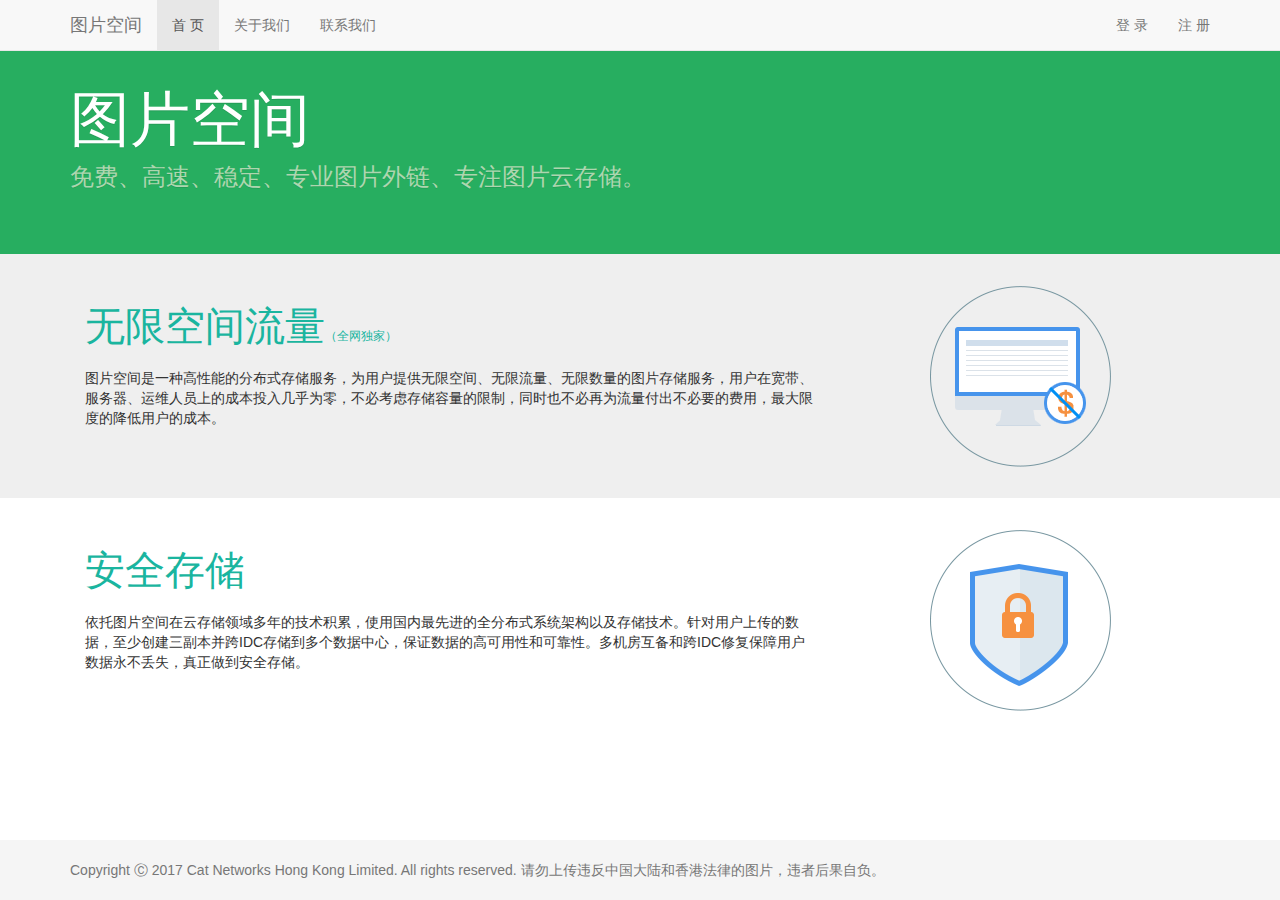
<file: index.html>
<!doctype html>
<html lang="en"><head>
    <meta charset="utf-8">
    <title>图片空间 - 免费图片空间</title>
    <link href="js/bootstrap/3.3.7/css/bootstrap.min.css" rel="stylesheet">
    <link href="css/frontIndex.css?v=1.11" rel="stylesheet">
</head>
<body>
<nav class="navbar navbar-default navbar-fixed-top">
    <div class="container">
        <div class="navbar-header">
            <button type="button" class="navbar-toggle collapsed" data-toggle="collapse" data-target="#navbar" aria-expanded="false" aria-controls="navbar">
                <span class="sr-only">Toggle navigation</span>
                <span class="icon-bar"></span>
                <span class="icon-bar"></span>
                <span class="icon-bar"></span>
            </button>
           <a class="navbar-brand" href="login.html">图片空间</a>
        </div>
        <div id="navbar" class="navbar-collapse collapse">
            <ul class="nav navbar-nav">
                <li class="active"><a href="/">首  页</a></li>
                <li><a href="about.html">关于我们</a></li>
                <li><a href="contact.html">联系我们</a></li>
            </ul>
            <ul class="nav navbar-nav navbar-right">
			    <li><a href="login.html">登 录</a></li>
			    <li><a href="register.html">注 册</a></li>
            </ul>
        </div>
    </div>
</nav>    <div class="main">
    	<div class="banner">
    		<div class="container">
				<h1>图片空间</h1>
				<p>免费、高速、稳定、专业图片外链、专注图片云存储。</p>
			</div>
        </div>
        
        <div class="intro">
			<div class="container">
				<div class="col-sm-8">
					<h1>无限空间流量<em>（全网独家）</em></h1>
					<p>图片空间是一种高性能的分布式存储服务，为用户提供无限空间、无限流量、无限数量的图片存储服务，用户在宽带、服务器、运维人员上的成本投入几乎为零，不必考虑存储容量的限制，同时也不必再为流量付出不必要的费用，最大限度的降低用户的成本。</p>
				</div>
				<div class="col-sm-4 text-center"><img src="images/icon1.png"></div>
	    	</div>
		</div>
		
		<div class="intro intro-odd">
			<div class="container">
				<div class="col-sm-8">
					<h1>安全存储</h1>
					<p>依托图片空间在云存储领域多年的技术积累，使用国内最先进的全分布式系统架构以及存储技术。针对用户上传的数据，至少创建三副本并跨IDC存储到多个数据中心，保证数据的高可用性和可靠性。多机房互备和跨IDC修复保障用户数据永不丢失，真正做到安全存储。</p>
				</div>
				<div class="col-sm-4 text-center"><img src="images/icon2.png"></div>
	    	</div>
		</div>
    </div>
<footer class="footer">
    <div class="container fcon">
        <p class="text-muted">Copyright &#9400; 2017 Cat Networks Hong Kong Limited. All rights reserved. 请勿上传违反中国大陆和香港法律的图片，违者后果自负。</p>
    </div>
</footer></body>
</html>
<script src="js/jquery-1.12.4.min.js"></script>
<script src="js/bootstrap/3.3.7/js/bootstrap.min.js" type="text/javascript"></script>
</file>
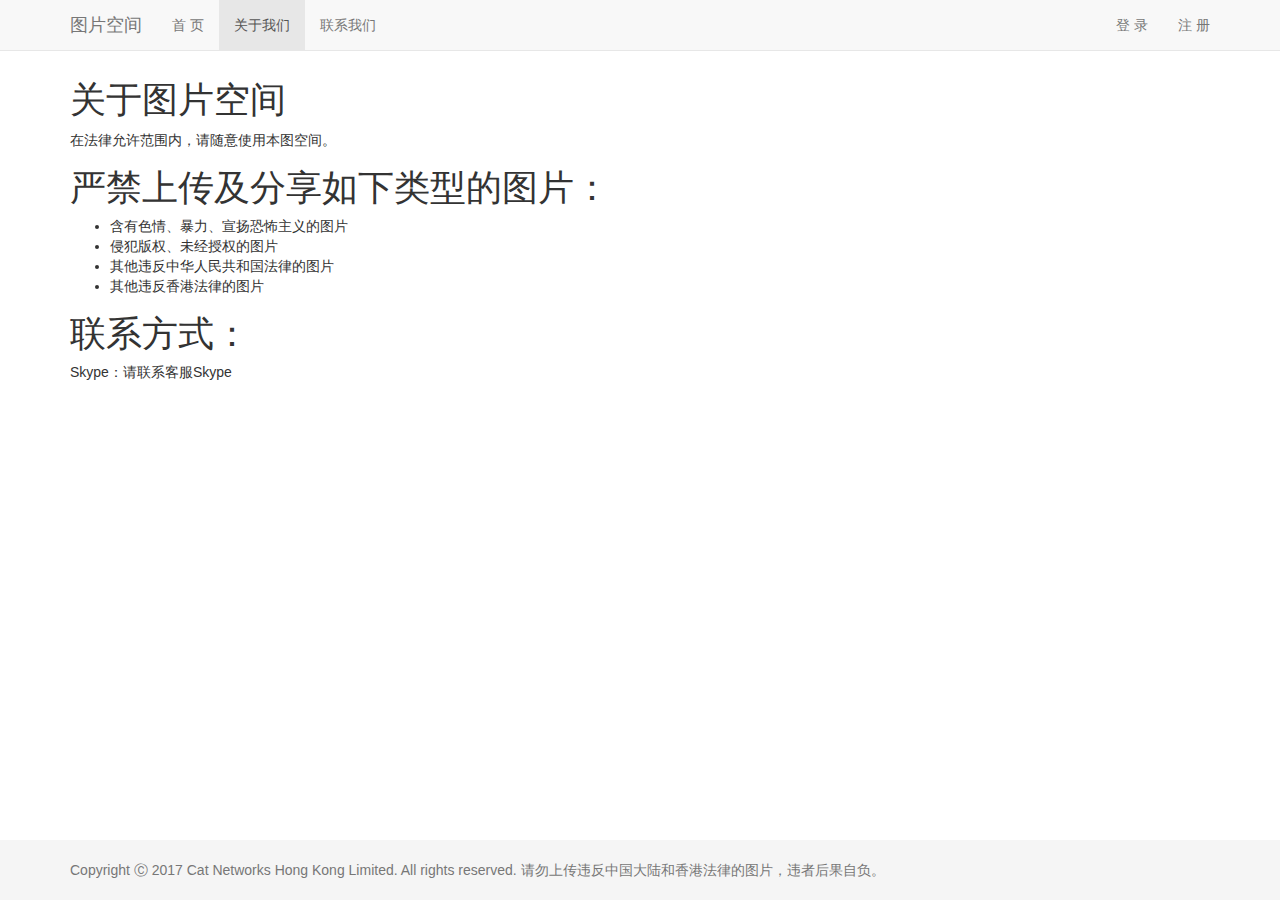
<file: about.html>
<!doctype html>
<html lang="en"><head>
    <meta charset="utf-8">
    <title>图片空间 - 免费图片空间</title>
    <link href="js/bootstrap/3.3.7/css/bootstrap.min.css" rel="stylesheet">
    <link href="css/frontIndex.css?v=1.1" rel="stylesheet">
</head>
<body>
<nav class="navbar navbar-default navbar-fixed-top">
    <div class="container">
        <div class="navbar-header">
            <button type="button" class="navbar-toggle collapsed" data-toggle="collapse" data-target="#navbar" aria-expanded="false" aria-controls="navbar">
                <span class="sr-only">Toggle navigation</span>
                <span class="icon-bar"></span>
                <span class="icon-bar"></span>
                <span class="icon-bar"></span>
            </button>
           <a class="navbar-brand" href="login.html">图片空间</a>
        </div>
        <div id="navbar" class="navbar-collapse collapse">
            <ul class="nav navbar-nav">
                <li><a href="index.html">首  页</a></li>
                <li class="active"><a href="about.html">关于我们</a></li>
                <li><a href="contact.html">联系我们</a></li>
            </ul>
            <ul class="nav navbar-nav navbar-right">
			    <li><a href="login.html">登 录</a></li>
			    <li><a href="register.html">注 册</a></li>
            </ul>
        </div>
    </div>
</nav>    <div class="container kv-main">
        <h1>关于图片空间</h1>
        <p>在法律允许范围内，请随意使用本图空间。</p>
		<h2 class="h2">严禁上传及分享如下类型的图片：</h2>
		<ul>
		    <li>含有色情、暴力、宣扬恐怖主义的图片</li>
			<li>侵犯版权、未经授权的图片</li>
			<li>其他违反中华人民共和国法律的图片</li>
			<li>其他违反香港法律的图片</li>
		</ul>
		<h2 class="h2">联系方式：</h2>
		<p>Skype：请联系客服Skype</p>
    </div>
<footer class="footer">
    <div class="container fcon">
        <p class="text-muted">Copyright &#9400; 2017 Cat Networks Hong Kong Limited. All rights reserved. 请勿上传违反中国大陆和香港法律的图片，违者后果自负。</p>
    </div>
</footer></body>
</html>
<script src="js/jquery-1.12.4.min.js"></script>
<script src="js/bootstrap/3.3.7/js/bootstrap.min.js" type="text/javascript"></script>
</file>
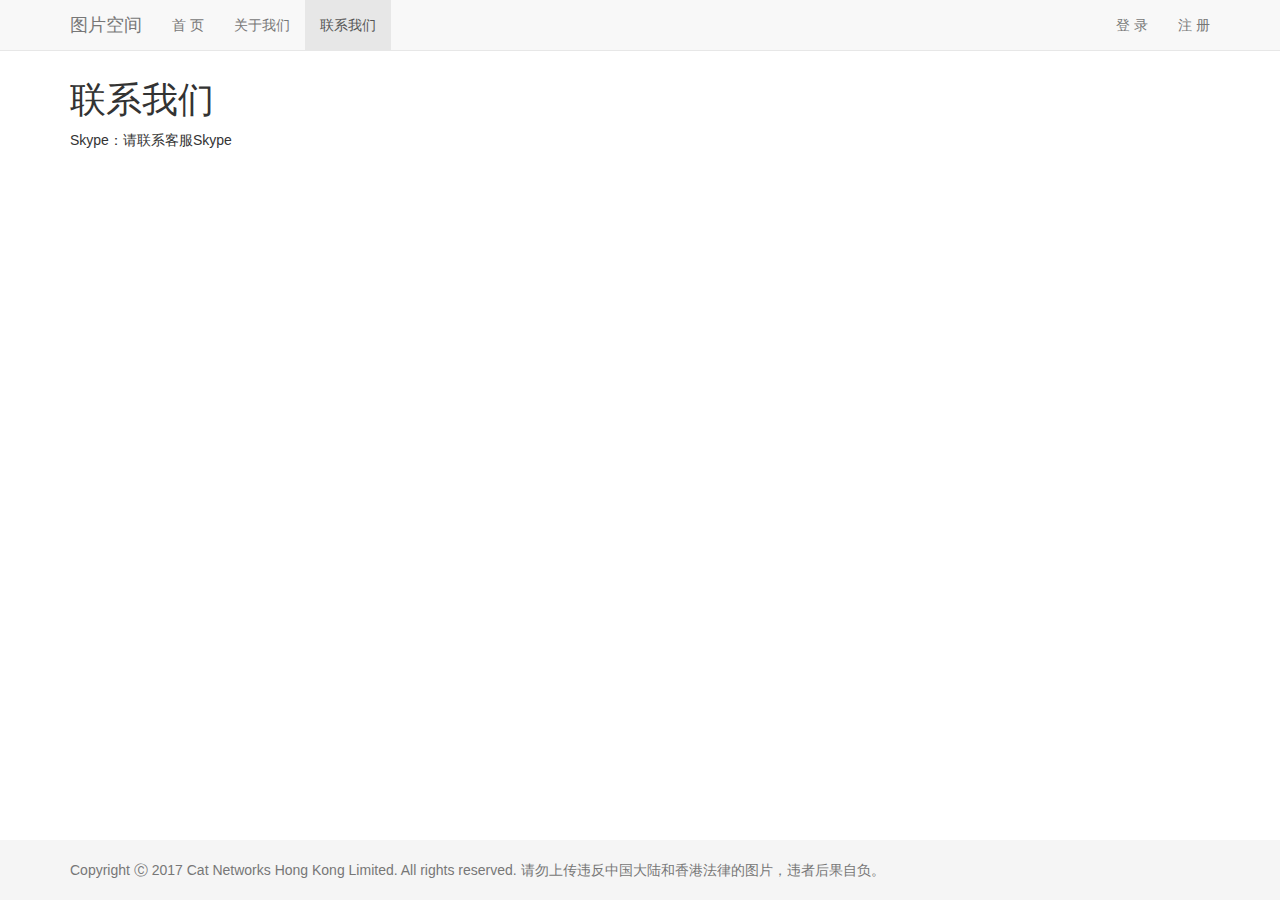
<file: contact.html>
<!doctype html>
<html lang="en"><head>
    <meta charset="utf-8">
    <title>图片空间 - 免费图片空间</title>
    <link href="js/bootstrap/3.3.7/css/bootstrap.min.css" rel="stylesheet">
    <link href="css/frontIndex.css?v=1.1" rel="stylesheet">
</head>
<body>
<nav class="navbar navbar-default navbar-fixed-top">
    <div class="container">
        <div class="navbar-header">
            <button type="button" class="navbar-toggle collapsed" data-toggle="collapse" data-target="#navbar" aria-expanded="false" aria-controls="navbar">
                <span class="sr-only">Toggle navigation</span>
                <span class="icon-bar"></span>
                <span class="icon-bar"></span>
                <span class="icon-bar"></span>
            </button>
           <a class="navbar-brand" href="login.html">图片空间</a>
        </div>
        <div id="navbar" class="navbar-collapse collapse">
            <ul class="nav navbar-nav">
                <li><a href="index.html">首  页</a></li>
                <li><a href="about.html">关于我们</a></li>
                <li class="active"><a href="contact.html">联系我们</a></li>
            </ul>
            <ul class="nav navbar-nav navbar-right">
			    <li><a href="login.html">登 录</a></li>
			    <li><a href="register.html">注 册</a></li>
            </ul>
        </div>
    </div>
</nav>    <div class="container kv-main" id="changelogpage">
        <h1>联系我们</h1>
		<p>Skype：请联系客服Skype</p>
    </div>
<footer class="footer">
    <div class="container fcon">
        <p class="text-muted">Copyright &#9400; 2017 Cat Networks Hong Kong Limited. All rights reserved. 请勿上传违反中国大陆和香港法律的图片，违者后果自负。</p>
    </div>
</footer></body>
</html>
<script src="js/jquery-1.12.4.min.js"></script>
<script src="js/bootstrap/3.3.7/js/bootstrap.min.js" type="text/javascript"></script>
</file>
<file: css/frontIndex.css>
html {position: relative;min-height: 100%;}
body {margin-bottom: 60px;}
.kv-main {padding: 60px 15px 0;}
.footer {position: absolute;bottom: 0;width: 100%;height: 60px;background-color: #f5f5f5;}
.footer .fcon {padding-right: 15px;padding-left: 15px;}
.fcon .text-muted {margin: 20px 0;}
.kv-main .h2 {font-size: 2.6em;line-height: 100%;}
code {font-size: 80%;}

.banner {font-size: 20px;padding:60px 0 20px;background-color: #27ae60;color:#add6af;text-shadow: 0 1px 0 rgba(0,0,0,.1);}
.banner h1 {margin-top: 0;color: #fff;}
.banner p {margin-bottom: 0;font-weight: 300;line-height: 1.4;}
@media (min-width: 768px) {.banner {padding:90px 0 60px;font-size: 24px;text-align: left;}
.banner h1 {font-size: 60px;line-height: 1;}}
@media (min-width: 992px) {.banner h1,.banner p{margin-right: 380px;}}

.intro{background-color:#efefef;padding:30px 0;}
.intro-odd{background-color:#fff;}
.intro h1{font-size: 40px;margin-bottom: 20px;color: #1ab59f;}
.intro h1 em{font-size:12px;font-style: normal;}

.qq-gallery .qq-thumbnail-wrapper{width:118px;}
</file>
